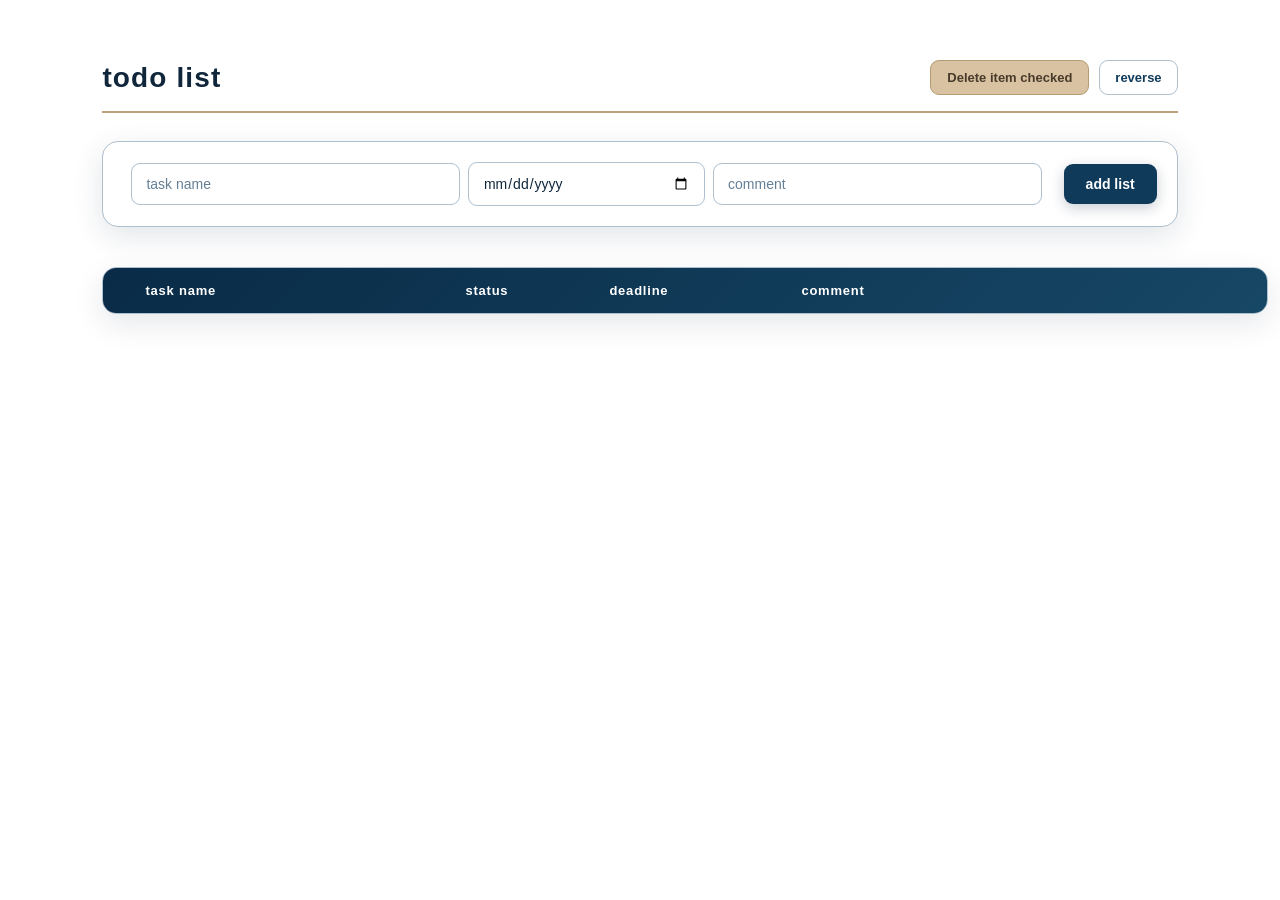
<file: index.html>
<!doctype html>
<html lang="ja">
  <head>
    <meta charset="UTF-8" />
    <meta name="viewport" content="width=device-width, initial-scale=1.0" />
    <link rel="stylesheet" href="./listStyle.css" />
    <title>ToDoList</title>
  </head>
  <body>
    <h2>
      todo list
      <button class="button-clear-completed">Delete item checked</button>
      <button class="button-bw">reverse</button>
    </h2>
    <!--タスクフォーム-->
    <form id="task-form">
      <section class="list">
        <table>
          <tbody>
            <tr>
              <td>
                <input
                  type="text"
                  class="input-taskName"
                  placeholder="task name"
                  required
                />
              </td>
              <td>
                <input
                  type="date"
                  class="input-deadline"
                  placeholder="deadline"
                />
              </td>
              <td>
                <input
                  type="text"
                  class="input-comment"
                  placeholder="comment"
                />
              </td>
            </tr>
          </tbody>
        </table>
        <button class="button">add list</button>
      </section>
    </form>

    <!--タスクリスト-->
    <table class="task-list" border="1">
      <thead class="task-list-head">
        <tr>
          <th style="width: 1rem"></th>
          <th style="width: 20rem">task name</th>
          <th style="width: 9rem">status</th>
          <th style="width: 5rem">deadline</th>
          <th style="width: 30rem">comment</th>
        </tr>
      </thead>
      <!--ユーザー入力分の表示リスト-->
      <tbody id="task-list-body"></tbody>
    </table>

    <script src="./listButton.js"></script>
  </body>
</html>
</file>
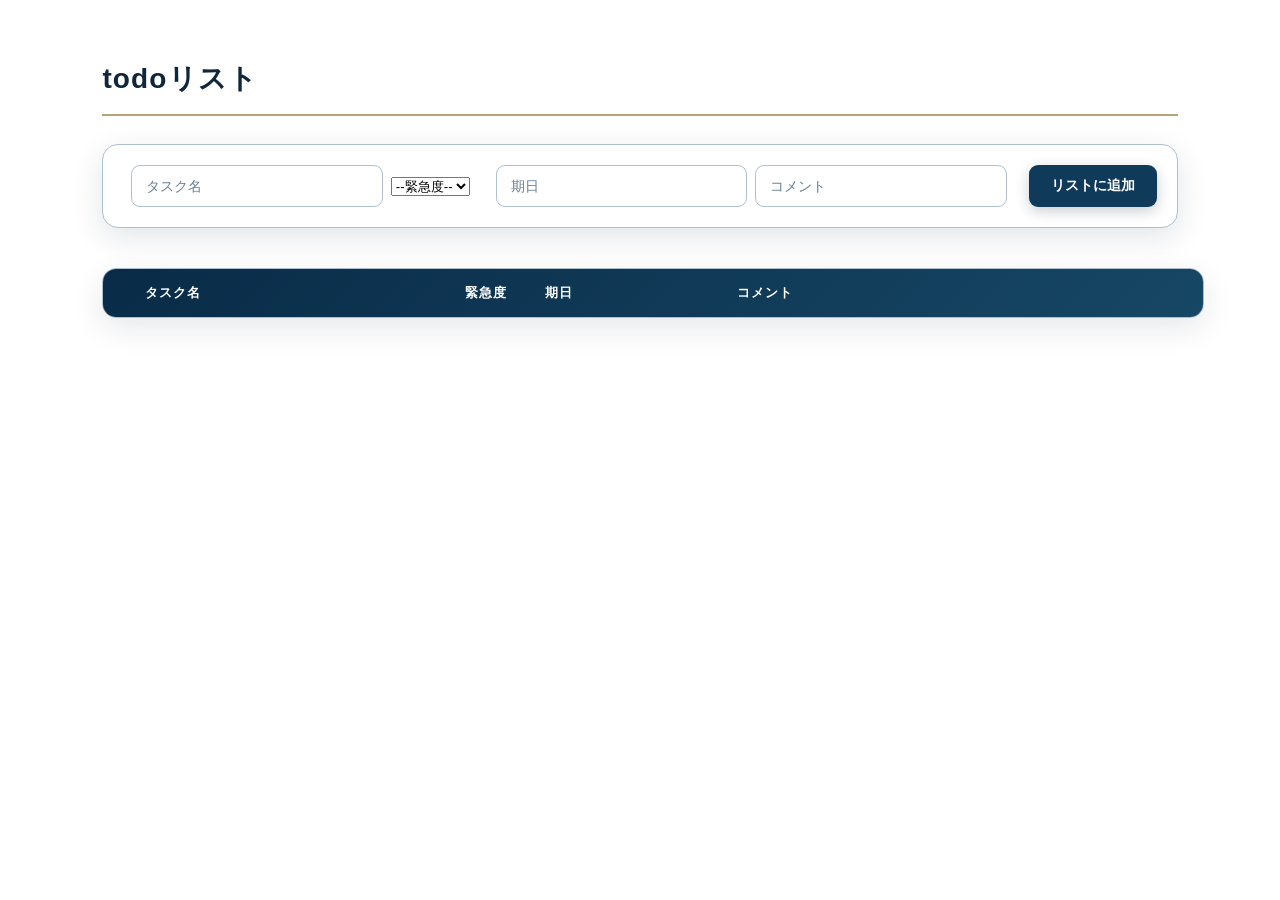
<file: todolist.html>
<!doctype html>
<html lang="ja">
  <head>
    <meta charset="UTF-8" />
    <meta name="viewport" content="width=device-width, initial-scale=1.0" />
    <link rel="stylesheet" href="./listStyle.css" />
    <title>ToDoリスト</title>
  </head>
  <body>
    <h2>
      todoリスト
      <!-- <button class="button-bw">反転</button> -->
    </h2>
    <!--タスクフォーム-->
    <form id="task-form">
      <section class="list">
        <table>
          <tbody>
            <tr>
              <td>
                <input
                  type="text"
                  class="input-taskName"
                  placeholder="タスク名"
                  required
                />
              </td>
              <td>
                <select name="priority" class="priority-select" required>
                  <option value="" disabled selected>--緊急度--</option>
                  <option value="low">低</option>
                  <option value="medium">中</option>
                  <option value="high">高</option>
                </select>
              </td>
              <td>
                <input
                  type="text"
                  class="input-deadline"
                  placeholder="期日"
                  required
                />
              </td>
              <td>
                <input
                  type="text"
                  class="input-comment"
                  placeholder="コメント"
                />
              </td>
            </tr>
          </tbody>
        </table>
        <button class="button">リストに追加</button>
      </section>
    </form>

    <!--タスクリスト-->
    <table class="task-list" border="1">
      <thead class="task-list-head">
        <tr>
          <th style="width: 1rem"></th>
          <th style="width: 20rem">タスク名</th>
          <th style="width: 5rem">緊急度</th>
          <th style="width: 5rem">期日</th>
          <th style="width: 30rem">コメント</th>
        </tr>
      </thead>
      <!--ユーザー入力分の表示リスト-->
      <tbody id="task-list-body"></tbody>
    </table>

    <script src="./listButton.js"></script>
  </body>
</html>
</file>
<file: listStyle.css>
@charset "utf-8";

/* Theme */
:root {
  --page: #fff;
  --surface: #fff;
  --text: #10263a;
  --line: #dce5ed;
  --navy: #103a5a;
  --navy-hover: #082a45;
  --header-a: #092b47;
  --header-b: #164765;
  --input-border: #aebfce;
  --row-hover: #f2f7fb;
  --checked: #a6adb5;
  --checked-hover: #959da6;
  --focus: #164d75;
  --muted: #657f95;
}

body.reverse {
  --page: #0b141d;
  --surface: #172936;
  --text: #cbd7df;
  --line: #385368;
  --navy: #668ba6;
  --navy-hover: #789db7;
  --header-a: #142f45;
  --header-b: #244b68;
  --input-border: #40586b;
  --row-hover: #20394a;
  --checked: #505b66;
  --checked-hover: #5d6975;
  --focus: #8aacc4;
  --muted: #8093a2;
}

* {
  box-sizing: border-box;
}

body {
  margin: 0;
  min-height: 100vh;
  padding: 60px 8%;
  background: var(--page);
  color: var(--text);
  font-family: -apple-system, BlinkMacSystemFont, "Segoe UI", "Noto Sans JP", sans-serif;
}

h2,
#task-form,
.task-list {
  width: 100%;
  max-width: 1100px;
  margin-left: auto;
  margin-right: auto;
}

h2 {
  display: flex;
  align-items: center;
  gap: 10px;
  margin-top: 0;
  margin-bottom: 28px;
  padding-bottom: 16px;
  border-bottom: 2px solid #bda17a;
  color: var(--text);
  font-size: 28px;
  letter-spacing: .04em;
}

#task-form {
  margin-bottom: 40px;
}

.list {
  display: flex;
  align-items: center;
  gap: 14px;
  padding: 20px;
  background: var(--surface);
  border: 1px solid var(--input-border);
  border-radius: 16px;
  box-shadow: 0 9px 30px rgba(8, 38, 64, .12);
}

.list table {
  flex: 1;
  width: 100%;
  border-collapse: separate;
  border-spacing: 8px 0;
}

.list td {
  padding: 0;
}

:is(.input-taskName, .input-deadline, .input-comment) {
  width: 100%;
  min-width: 0;
  padding: 12px 14px;
  background: var(--surface);
  color: var(--text);
  border: 1px solid var(--input-border);
  border-radius: 9px;
  font: inherit;
  font-size: 14px;
  outline: none;
}

:is(.input-taskName, .input-deadline, .input-comment)::placeholder {
  color: var(--muted);
}

:is(.input-taskName, .input-deadline, .input-comment):focus {
  border-color: var(--focus);
  box-shadow: 0 0 0 3px rgba(14, 61, 97, .13);
}

button {
  cursor: pointer;
  font-family: inherit;
}

.button,
.button-clear-completed,
.button-bw {
  border-radius: 9px;
  font-weight: 600;
  transition: background .2s, transform .15s, box-shadow .2s;
}

.button {
  flex-shrink: 0;
  padding: 12px 22px;
  background: var(--navy);
  color: #fff;
  border: 0;
  font-size: 14px;
  box-shadow: 0 4px 14px rgba(7, 34, 56, .22);
}

.button:hover {
  background: var(--navy-hover);
  transform: translateY(-2px);
}

.button:active {
  transform: none;
}

.button-clear-completed {
  margin-left: auto;
  padding: 9px 16px;
  background: #d8c2a1;
  color: #493b2b;
  border: 1px solid #b79b73;
  font-size: 13px;
}

.button-clear-completed:hover {
  background: #c7ac86;
  transform: translateY(-1px);
}

.button-bw {
  padding: 9px 15px;
  background: var(--surface);
  color: var(--navy);
  border: 1px solid var(--input-border);
  font-size: 13px;
}

.button-bw:hover {
  background: var(--row-hover);
  transform: translateY(-1px);
}

.task-list {
  border-collapse: separate;
  border-spacing: 0;
  table-layout: fixed;
  overflow: hidden;
  background: var(--surface);
  border: 1px solid var(--input-border);
  border-radius: 14px;
  box-shadow: 0 10px 30px rgba(7, 34, 56, .10);
}

.task-list-head {
  background: linear-gradient(135deg, var(--header-a), var(--header-b));
  color: #fff;
}

.task-list-head th {
  padding: 15px 14px;
  border: 0;
  font-size: 13px;
  font-weight: 600;
  letter-spacing: .06em;
  text-align: left;
}

.task-list-head th:first-child,
#task-list-body td:first-child {
  text-align: center;
}

#task-list-body td {
  padding: 15px 14px;
  background: var(--surface);
  color: var(--text);
  border: 0;
  border-bottom: 1px solid var(--line);
  font-size: 14px;
  word-break: break-word;
}

#task-list-body tr:last-child td {
  border-bottom: 0;
}

#task-list-body tr:hover td {
  background: var(--row-hover);
}

#task-list-body input[type="checkbox"] {
  width: 18px;
  height: 18px;
  accent-color: var(--focus);
  cursor: pointer;
}

#task-list-body td:nth-child(3) {
  text-align: center;
}

#task-list-body select {
  width: 130px;
  max-width: 100%;
  padding: 7px 8px;
  border: 1px solid transparent;
  border-radius: 20px;
  font-size: 12px;
  font-weight: 700;
  text-align: center;
  outline: none;
  cursor: pointer;
  color: #fff;
  transition: transform .15s, box-shadow .2s;
}

#task-list-body select:hover {
  transform: translateY(-1px);
  box-shadow: 0 3px 8px rgba(39, 65, 89, .12);
}

#task-list-body select.status-unread {
  background: #b63b45;
  border-color: #b63b45;
}

#task-list-body select.status-pending {
  background: #a17b45;
  border-color: #a17b45;
}

#task-list-body select.status-in-progress {
  background: #17618a;
  border-color: #17618a;
}

#task-list-body select.status-completed {
  background: #28775b;
  border-color: #28775b;
}

#task-list-body select option {
  background: #fff;
  color: #1d3042;
  font-weight: 500;
}

/* The native dropdown highlight may still be controlled by the OS/browser. */
#task-list-body .task-edit-input {
  display: block;
  width: 100%;
  min-width: 0;
  padding: 9px 8px;
  background: transparent;
  color: inherit;
  border: 0;
  border-bottom: 1px solid transparent;
  border-radius: 0;
  box-shadow: none;
  outline: none;
  font: inherit;
  font-size: 14px;
}

#task-list-body .task-edit-input:hover {
  background: rgba(111, 145, 173, .08);
}

#task-list-body .task-edit-input:focus {
  background: rgba(111, 145, 173, .06);
  border-bottom-color: var(--focus);
}

/* Deadline: enough space for the date and calendar icon */
.task-list th:nth-child(4) {
  width: 12rem !important;
}

#task-list-body td:nth-child(4) {
  min-width: 12rem;
  padding: 10px 12px;
}

#task-list-body td:nth-child(4) input[type="date"] {
  width: 100%;
  min-width: 0;
  padding: 8px 4px;
  white-space: nowrap;
  cursor: pointer;
  color-scheme: light;
}

body.reverse input[type="date"] {
  color-scheme: dark;
}

/* Checked rows must override both hover and theme row colors. */
#task-list-body tr.completed td {
  background: var(--checked);
  color: var(--text);
  text-decoration: line-through;
}

#task-list-body tr.completed:hover td {
  background: var(--checked-hover);
}

#task-list-body tr.completed .task-edit-input {
  text-decoration: line-through;
}

body.reverse .list {
  background: #1b2935;
  box-shadow: 0 10px 35px rgba(0, 0, 0, .25);
}

body.reverse :is(.input-taskName, .input-deadline, .input-comment) {
  background: #22313e;
}

body.reverse :is(.input-taskName, .input-deadline, .input-comment):focus {
  background: #263947;
}

body.reverse .task-list {
  background: #142431;
  box-shadow: 0 12px 35px rgba(0, 0, 0, .25);
}

body.reverse .button-clear-completed {
  background: #c8b28f;
  color: #2c2821;
}

body.reverse .button-clear-completed:hover {
  background: #d6c3a3;
}

body.reverse .button-bw {
  background: #263947;
  color: #e6edf2;
}

body.reverse .button-bw:hover {
  background: #324a5c;
}

body.reverse #task-list-body .task-edit-input {
  color: inherit;
}

@media (max-width: 800px) {
  body {
    padding: 24px 14px;
  }

  h2 {
    font-size: 22px;
    flex-wrap: wrap;
    gap: 10px;
    margin-bottom: 20px;
  }

  .button-clear-completed {
    margin-left: 0;
  }

  .list {
    flex-direction: column;
    align-items: stretch;
    padding: 16px;
    border-radius: 12px;
  }

  .list :is(table, tbody, tr, td) {
    display: block;
    width: 100%;
  }

  .list table {
    border-spacing: 0;
  }

  .list td {
    margin-bottom: 10px;
  }

  .button {
    width: 100%;
    margin-top: 5px;
  }

  :is(.input-taskName, .input-deadline, .input-comment) {
    font-size: 16px;
  }

  .task-list {
    display: block;
    min-width: 950px;
    overflow-x: auto;
    border-radius: 12px;
  }

  .task-list-head th {
    padding: 12px 10px;
    font-size: 11px;
    white-space: nowrap;
  }

  #task-list-body td {
    padding: 13px 10px;
    font-size: 12px;
  }

  .task-list th:nth-child(2) {
    width: 180px !important;
  }

  .task-list th:nth-child(3) {
    width: 150px !important;
  }

  .task-list th:nth-child(4) {
    width: 12rem !important;
  }

  .task-list th:nth-child(5) {
    width: 250px !important;
  }

  #task-list-body select {
    width: 125px;
    font-size: 11px;
  }
}

@media (max-width: 400px) {
  body {
    padding: 18px 10px;
  }

  h2 {
    font-size: 20px;
  }

  .list {
    padding: 13px;
  }

  :is(.button-clear-completed, .button-bw) {
    font-size: 10px;
    padding: 7px 9px;
  }
}
</file>
